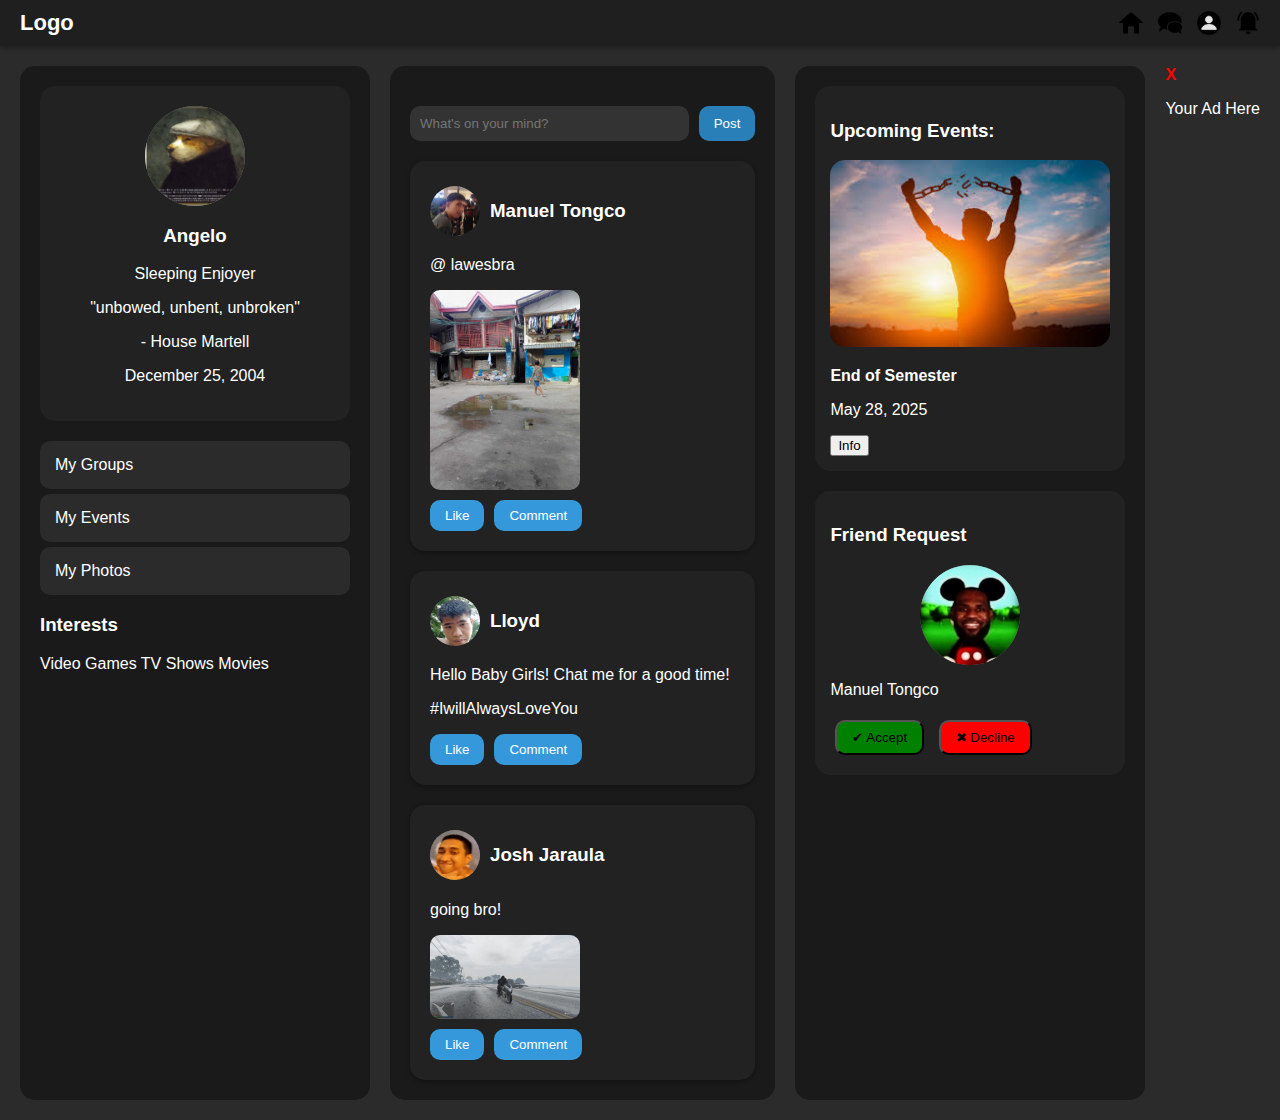
<file: index.html>
<!DOCTYPE html>
<html lang="en">
<head>
    <meta charset="UTF-8">
    <meta name="viewport" content="width=device-width, initial-scale=1.0">
    <title>Social Media Page</title>
    <link rel="stylesheet" href="design.css">
</head>
<body>
    <nav class="navbar">
        <div class="logo">Logo</div>
        <div class="nav-icons">
            <span><img src="images/homr.png" alt="home"></span>
            <span><img src="images/message.png" alt="messages"></span>
            <span class="profile-icon"><img src="images/profile.png" alt="profile"></span>
            <span class="notification-icon">
                <img src="images/notiff.png" alt="notification">
            </span>
            <div class="notification-dropdown">
                <p>James Manuel sent you a message.</p>
                <p>James Manuel sent you a message.</p>
                <p>James Manuel sent you a message.</p>
                <p>James Manuel sent you a message.</p>
            </div>
        </div>
    </nav>
    
    <div class="container">

        <aside class="sidebar">
            <div class="profile-card">
                <div class="avatar">
                   <img src="images\myprofile.jpg" class="avatar" alt="my profile">
                </div> 
                <h3>Angelo</h3>
                <p>Sleeping Enjoyer</p>
                <p>"unbowed, unbent, unbroken"</p>
                <p> - House Martell</p>
                <p>December 25, 2004</p>
            </div>
            <nav class="sidebar-menu">
                <ul class="sidebar-menu">
                    <li>My Groups
                        <ul class="submenu">
                            <li>Tresblazers : Lawesbra Shenanigans Ratposting</li>
                            <li>MAIN - TRESBLAZERS</li>
                            <li>TRESBLAZER</li>
                        </ul>
                    </li>
                    <li>My Events
                        <ul class="submenu">
                            <li>Event 1</li>
                            <li>Event 2</li>
                        </ul>
                    </li>
                    <li>My Photos
                        <ul class="submenu">
                            <li>Photo 1</li>
                            <li>Photo 2</li>
                        </ul>
                    </li>
                </ul>
                
            </nav>

            <div class="interests">
                <h3>Interests</h3>
                <span>Video Games</span>
                <span>TV Shows</span>
                <span>Movies</span>
            </div>
            
        </aside>


        <main>
            <div class="status-box">
                <input type="text" placeholder="What's on your mind?">
                <button>Post</button>
            </div>
            
            <div class="feed">

                <div class="post">
                    <div class="post-header">
                        <img src="images\manuel.jpg" alt="Profile Picture" class="post-avatar">
                        <h3>Manuel Tongco</h3>
                    </div>
                    <p>@ lawesbra</p>
                    <div class="post-images">
                        <img src="images\lawesbra.jpg" alt="Post Image">
                    </div>
                    <div class="post-actions">
                        <button class="like-btn">Like</button>
                        <button class="comment-btn">Comment</button>
                    </div>
                </div>

                <div class="post">
                    <div class="post-header">
                        <img src="images\lloyd.jpg" alt="Profile Picture" class="post-avatar">
                        <h3>Lloyd</h3>
                    </div>
                    <p>Hello Baby Girls! Chat me for a good time!</p>
                    <p>#IwillAlwaysLoveYou</p>
                    <div class="post-actions">
                        <button class="like-btn">Like</button>
                        <button class="comment-btn">Comment</button>
                    </div>
                </div>

                <div class="post">
                    <div class="post-header">
                        <img src="images\joshy.png" alt="Profile Picture" class="post-avatar">
                        <h3>Josh Jaraula</h3>
                    </div>
                    <p>going bro!</p>
                    <div class="post-images">
                        <img src="images\vrom.jpg" alt="Post Image">
                    </div>
                    <div class="post-actions">
                        <button class="like-btn">Like</button>
                        <button class="comment-btn">Comment</button>
                    </div>
                </div>

            </div>
        </main>
        

        <aside class="right-sidebar">
            <section class="event">
                <h3>Upcoming Events:</h3>
                <img src="images\freedom.jpg" alt="Event Image"> 
                <p><strong>End of Semester</strong></p>
                <p>May 28, 2025</p>
                <button>Info</button>
            </section>
            <section class="friend-request">
                <h3>Friend Request</h3>
                <div class="avatar" >
                    <img src="images\Manuel_Tongco.jpg" class="avatar" alt="manuel">
                </div> 
                
                <p>Manuel Tongco</p>
                <button class="accept-btn">✔ Accept</button>
                <button class="decline-btn">✖ Decline</button>
            </section>
        </aside>
        <div class="ad-section">
            <span class="close-ad">X</span>
            <p>Your Ad Here</p>
        </div>
        
    </div>

    <script src="script.js"></script>
</body>
</html>
</file>
<file: design.css>
body {
    font-family: Arial, sans-serif;
    margin: 0;
    padding: 0;
    background-color: #2b2b2b;
    color: white;
}


.navbar {
    display: flex;
    align-items: center;
    justify-content: space-between;
    background-color: #1f1f1f;
    padding: 10px 20px;
    color: white;
    box-shadow: 0 2px 5px rgba(0, 0, 0, 0.3);
}

.logo {
    font-size: 22px;
    font-weight: bold;
}

.nav-icons {
    display: flex;
    align-items: center;
    gap: 15px; /* Spacing between icons */
}

.nav-icons span {
    display: flex;
    align-items: center;
    cursor: pointer;
}

.nav-icons img {
    width: 24px; /* Adjust icon size */
    height: 24px;
    filter: brightness(0.9);
    transition: transform 0.2s, filter 0.2s;
}

.nav-icons img:hover {
    filter: brightness(1.2);
    transform: scale(1.1); /* Slight zoom effect on hover */
}

.notification-icon {
    position: relative;
}

.notification-dropdown {
    display: none;
    position: absolute;
    background: #333;
    padding: 10px;
    border-radius: 10px;
    top: 30px;
    right: 0;
    width: 120px;
    color: white;
    box-shadow: 0 2px 5px rgba(0, 0, 0, 0.3);
}

.notification-icon:hover + .notification-dropdown {
    display: block;
}

.badge {
    background: red;
    color: white;
    padding: 2px 5px;
    border-radius: 50%;
    font-size: 12px;
    position: absolute;
    top: -5px;
    right: -5px;
}

.notification-container {
    position: relative;
    display: inline;
}



.container {
    display: flex;
    padding: 20px;
    gap: 20px;
}
.sidebar, .right-sidebar {
    width: 25%;
    background: #1a1a1a;
    padding: 20px;
    border-radius: 15px;
}
main {
    flex: 1;
    background: #1a1a1a;
    padding: 20px;
    border-radius: 15px;
}


.profile-card {
    text-align: center;
    padding: 20px;
    background: #222;
    border-radius: 15px;
}
.avatar {
    width: 100px;
    height: 100px;
    background: gray;
    border-radius: 50%;
    margin: auto;
    cursor: pointer;
    background-size: cover;
    background-position: center;
}


.sidebar-menu {
    margin-top: 20px;
}
.sidebar-menu ul {
    list-style: none;
    padding: 0;
}
.sidebar-menu li {
    padding: 15px;
    background: #2b2b2b;
    color: white;
    margin: 5px 0;
    cursor: pointer;
    border-radius: 10px;
}

.submenu {
    display: none;
    background: #333;
    padding: 10px;
    border-radius: 10px;
}
.submenu.active {
    display: block;
}

.tags {
    display: flex;
    flex-wrap: wrap;
    gap: 5px;
}
.tags span {
    background: #444;
    padding: 8px;
    border-radius: 10px;
}


.status-box {
    display: flex;
    gap: 10px;
    margin-top: 20px;
}
.status-box input {
    flex: 1;
    padding: 10px;
    background: #333;
    border: none;
    color: white;
    border-radius: 10px;
}
.status-box button {
    background: #2980b9;
    color: white;
    border: none;
    padding: 10px 15px;
    border-radius: 10px;
    cursor: pointer;
}

.post {
    background: #222;
    padding: 20px;
    border-radius: 15px;
    margin-top: 20px;
    box-shadow: 0 2px 5px rgba(0, 0, 0, 0.3);
}
.post-header {
    display: flex;
    align-items: center;
    gap: 10px;
}
.post-avatar {
    width: 50px;
    height: 50px;
    border-radius: 50%;
    background-size: cover;
    background-position: center;
    background-color: #555; 
}


.post-images {
    display: flex;
    gap: 10px;
    margin-top: 10px;
}
.post-images img {
    width: 49%;
    border-radius: 10px;
    background: #444;
    cursor: pointer;
}
.post-actions {
    display: flex;
    margin-top: 10px;
}
.post-actions button {
    background: #3498db;
    color: white;
    border: none;
    padding: 8px 15px;
    margin-right: 10px;
    cursor: pointer;
    border-radius: 10px;
}

.right-sidebar section {
    background: #222;
    padding: 15px;
    border-radius: 15px;
    margin-bottom: 20px;
}
.event img, .friend-request .friend-avatar {
    width: 100%;
    border-radius: 15px;
    cursor: pointer;
}
.friend-request button {
    margin: 5px;
    padding: 8px 15px;
    border-radius: 10px;
}

.feed {
    display: flex;
    flex-direction: column;
}

.upload-btn {
    background: #555;
    color: white;
    padding: 5px 10px;
    border-radius: 10px;
    cursor: pointer;
    text-align: center;
    margin-top: 5px;
}

.notification-dropdown {
    display: none;
    position: absolute;
    right: 0;
    background: #222;
    color: white;
    padding: 10px;
    border-radius: 10px;
}
.notification-dropdown.show {
    display: block;
}

.accept-btn {
    background: green;
}
.accept-btn:hover {
    background: lightgreen;
}
.decline-btn {
    background: red;
}
.decline-btn:hover {
    background: lightcoral;
}

.liked {
    background-color: yellow !important;
}

.close-ad {
    cursor: pointer;
    color: red;
    font-weight: bold;
}
</file>
